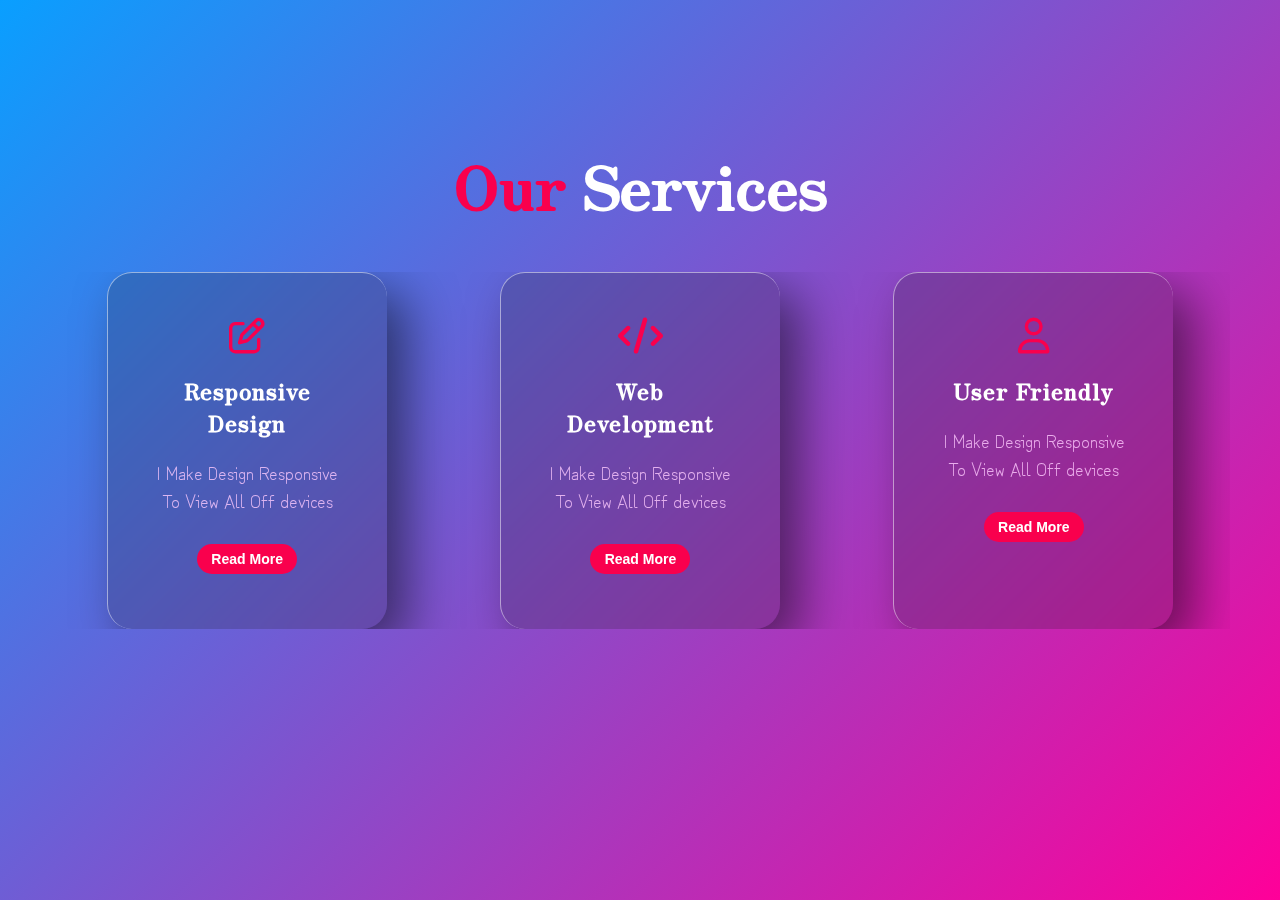
<file: Project/index.html>
<!DOCTYPE html>
<html lang="en">
<head>
  <meta charset="UTF-8">
  <meta http-equiv="X-UA-Compatible" content="IE=Edge">
  <meta name="viewport" content="width=device-width, initial-scale=1">

  <title>HTML</title>
  
  <!-- HTML -->
  

  <!-- Custom Styles -->
  <link rel="stylesheet" href="style.css">
  <link rel="preconnect" href="https://fonts.googleapis.com">
<link rel="preconnect" href="https://fonts.gstatic.com" crossorigin>
<link href="https://fonts.googleapis.com/css2?family=Zen+Antique&family=Zen+Kurenaido&display=swap" rel="stylesheet">
<link rel="preconnect" href="https://fonts.googleapis.com">
<link rel="preconnect" href="https://fonts.gstatic.com" crossorigin>
<link href="https://fonts.googleapis.com/css2?family=Zen+Antique&family=Zen+Kurenaido&display=swap" rel="stylesheet">
<link rel="stylesheet" href="https://cdnjs.cloudflare.com/ajax/libs/font-awesome/6.0.0-beta2/css/all.min.css"/>
</head>

<body>
  <section class="services">
    <h1> <span>Our</span> Services</h1>
    <div class="box">
      <i class="far fa-edit"></i>
      <h4> Responsive Design</h4>
      <p>I Make Design Responsive To View All Off devices</p>
       <div class="btn">
           <a href="#"> <button type="button"> Read More</button>
           </a>
       </div>
    </div>
    
        <div class="box">
          <i class="fas fa-code"></i>
          <h4> Web Development </h4>
          <p>I Make Design Responsive To View All Off devices</p>
          <div class="btn">
             <a href="#"> <button type="button"> Read More</button>
             </a>
         </div>
        </div>
        
            <div class="box">
            <i class="far fa-user"></i>
              <h4> User Friendly </h4>
              <p>I Make Design Responsive To View All Off devices</p>
             <div class="btn">
            <a href="#"> <button type="button"> Read More</button>
            </a>
             </div>
            </div>
  </section>
  <script src="main.js"></script>
</body>
</html>
</file>
<file: Project/style.css>
*{
  padding: 0;
  margin: 0;
  box-sizing: border-box;
} 
@import url('https://fonts.googleapis.com/css2?family=Zen+Antique&display=swap');
h1,h4{
    font-family: 'Zen Antique', serif;
}
@import url('https://fonts.googleapis.com/css2?family=Zen+Antique&family=Zen+Kurenaido&display=swap');
p{
  font-family: 'Zen Kurenaido', sans-serif;
}
html{
  scroll-behavior: smooth;
}
body{
  width: 100%;
  height: 100vh;
  justify-content: center;
  align-items: center;
  display: flex;
  text-align: center;
background: linear-gradient(-45deg,
  #00ff66,
  #00ffff,
  #ff00ff,
  #ff0099,
  #099fff);
background-size: 400% 400%;
animation: change 10s ease-in-out infinite;
}

@keyframes change {
  0% {
    background-position: 0 50%;
  }

  50% {
    background-position: 100% 50%;
  }

  100% {
    background-position: 0 50%;
  }
}
h1{
  position: absolute;
  top: 140px;
  color: white;
  font-size: 60px;
  margin-bottom: 10px;
}
span{
  color: #f9004d;
}
.services{
  overflow: hidden;
  width: 1180px;
  justify-content: space-around;
  display: flex;
}
.box{
  position: relative;
  width: 280px;
  height: 400;
  background: rgba(25, 25, 25, 0.2);
  backdrop-filter: blur(10px);
  box-shadow: 20px 20px 50px rgba(0, 0, 0, 0.5);
  border-radius: 25px;
  padding: 45px 40px;
  border-top: 1px solid rgba(255, 255, 255, 0.5);

	border-left: 1px solid rgba(255, 255, 255, 0.5);

	backdrop-filter: blur(5px);
}
.box i{
  font-size: 36px;
  color: #f9004d;
  margin-bottom: 20px;
}
.box h4{
  font-size: 22px;
  color: #fff;
  margin-bottom: 20px;
  letter-spacing: 1px;
}
.box p{
  font-size: 18px;
  color: #fcfc;
  line-height: 28px;
  margin-bottom: 20px;
}
.btn button{
  width: 100px;
  height: 30px;
  background: #f9004d;
  margin: 10px 28px;
  border: none;
  outline: none;
  border-radius: 30px;
  color: #fff;
  font-size: 14px;
  font-weight: bold;
}
.btn button:hover{
  transform: translateY(-5px) scale(1.2);
  transition:.4s;
  cursor: pointer;
}
@media (max-width:600px) {
 .services {
   width: 100%;
   justify-content: center;
   display: block;
 }
 body{
   display: block;
 }
 h1{
   position: relative;
   top:0;
 }
.box{
  height: 450px;
 left: 15px;
 right: 15px;
 top: 10px;
 bottom: 10px;
 margin-bottom: 30px;
}
}
</file>
